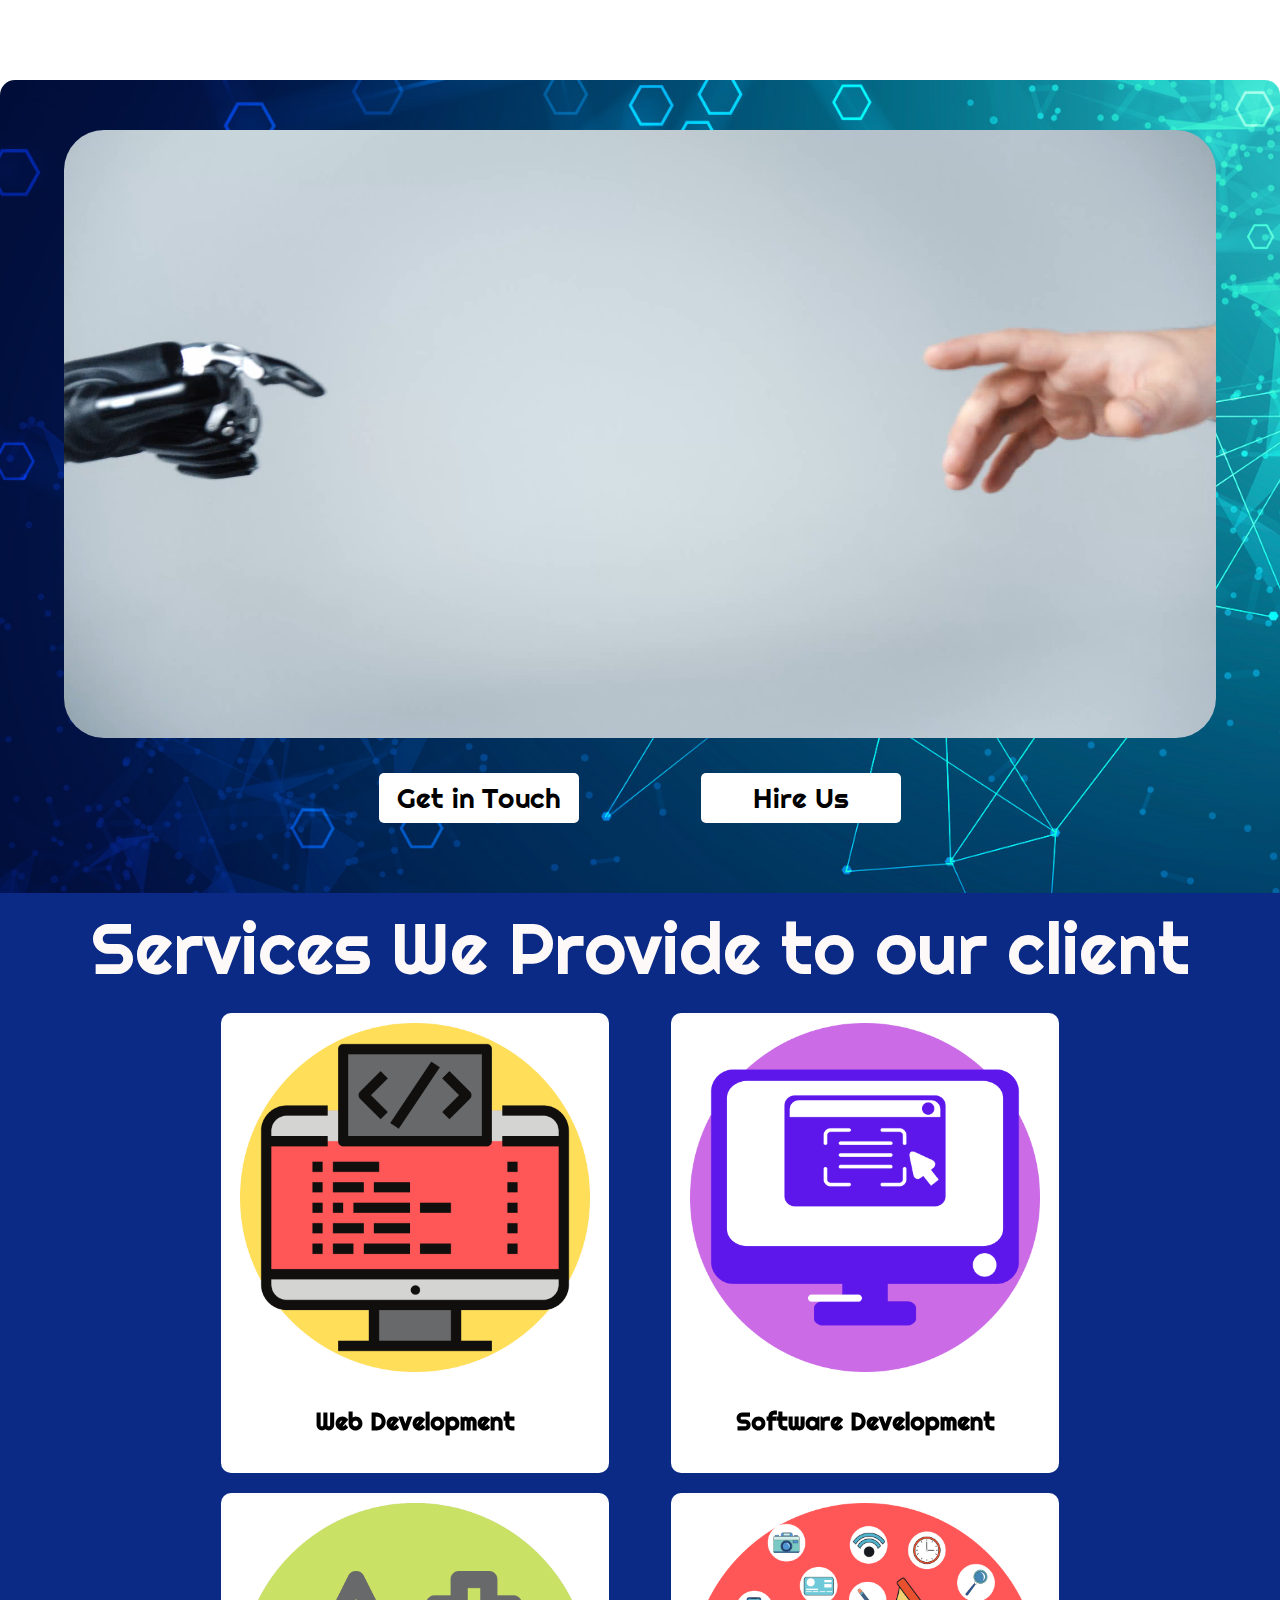
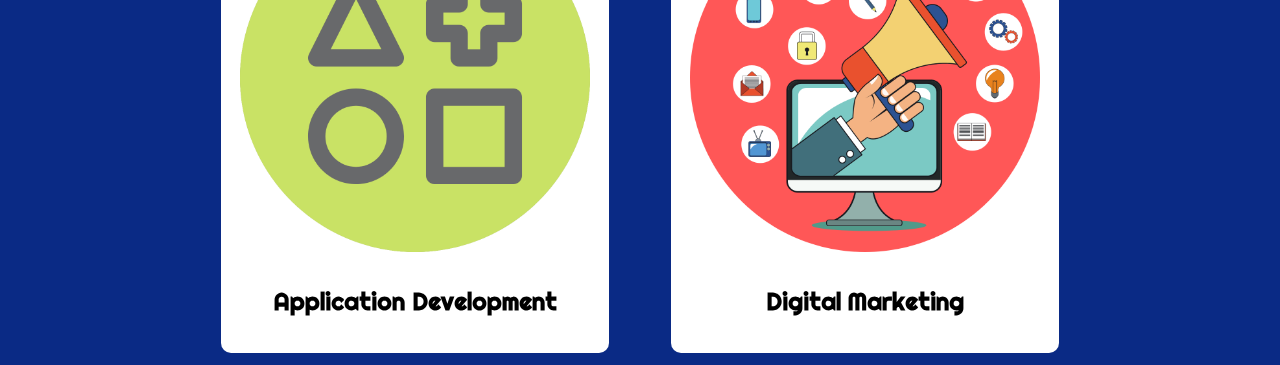
<file: index.html>
<!DOCTYPE html>
<html lang="en">
  <head>
    <meta charset="UTF-8" />
    <meta http-equiv="X-UA-Compatible" content="IE=edge" />
    <meta name="viewport" content="width=device-width, initial-scale=1.0" />
    <title>3 Bit Website</title>
    <link rel="preconnect" href="https://fonts.googleapis.com" />
    <link rel="preconnect" href="https://fonts.gstatic.com" crossorigin />
    <link
      href="https://fonts.googleapis.com/css2?family=Righteous&display=swap"
      rel="stylesheet"
    />
    <link rel="stylesheet" href="section1.css" />
    <link rel="stylesheet" href="servicesection.css" />
  </head>
  <style>
    @media (max-width: 1100px) {
      .services-heading {
        font-size: 50px;
      }
      .getintouch-hireus-btn {
        margin-bottom: 40px;
      }
    }
    @media (max-width: 900px) {
      .card-container {
        flex-direction: column;
        flex-wrap: nowrap;
        height: 790px;
        width: auto;
      }
      .thecard img {
        width: 70%;
      }
      .services {
        height: 900px;
      }
      .myvideo1 {
        border-radius: 20px;
      }
    }
    @media (max-width: 815px) {
      .services {
        height: 1700px;
      }
    }
    @media (max-width: 780px) {
      .services-heading {
        font-size: 40px;
      }
    }

    @media (max-width: 690px) {
      .services-heading {
        font-size: 30px;
      }
      .getintouch-hireus-btn {
        width: 80%;
      }
      .mybtn {
        width: 165px;
        font-size: 25px;
      }
      .mybtn:hover {
        box-shadow: 0px 0px 70px #aaaaaa;
        width: 175px;
        font-size: 27px;
      }
    }

    @media (max-width: 460px) {
      .thecard {
        width: 350px;
      }
      .services-heading {
        font-size: 35px;
      }
      .mybtn {
        font-size: 20px;
        width: 140px;
      }
      .mybtn:hover {
        box-shadow: 0px 0px 70px #aaaaaa;
        width: 150px;
        font-size: 22px;
      }
      .card-container {
        height: 750px;
      }
      .services {
        height: 1660px;
      }
    }
  </style>

  <body>
    <nav></nav>
    <div class="bg1">
      <video class="myvideo1" src="banner-video.mp4" autoplay loop></video>
      <div class="getintouch-hireus-btn">
        <button class="mybtn">Get in Touch</button>
        <button class="mybtn">Hire Us</button>
      </div>
    </div>

    <div class="services">
      <h1 class="services-heading">Services We Provide to our client</h1>
      <div class="main-card">
        <div class="card-container">
          <div class="thecard" onclick="Rotatecard1()" id="card1">
            <div class="thefront">
              <img src="webdev.png" alt="" />
              <h1>Web Development</h1>
            </div>

            <div class="theback">
              <h1>Back of Card</h1>
              <p>
                Lorem ipsum dolor sit amet consectetur adipisicing elit. Totam,
                aliquam?
              </p>
            </div>
          </div>
          <div class="thecard" onclick="Rotatecard2()" id="card2">
            <div class="thefront">
              <img src="appdev.png" alt="" />
              <h1>Application Development</h1>
            </div>

            <div class="theback">
              <h1>Back of Card</h1>
              <p>
                Lorem ipsum dolor sit amet consectetur adipisicing elit. Totam,
                aliquam?
              </p>
            </div>
          </div>
        </div>
        <div class="card-container">
          <div class="thecard" onclick="Rotatecard3()" id="card3">
            <div class="thefront">
              <img src="softwaredev.png" alt="" />
              <h1>Software Development</h1>
            </div>

            <div class="theback">
              <h1>Back of Card</h1>
              <p>
                Lorem ipsum dolor sit amet consectetur adipisicing elit. Totam,
                aliquam?
              </p>
            </div>
          </div>
          <div class="thecard" onclick="Rotatecard4()" id="card4">
            <div class="thefront">
              <img src="digitalmarketing.png" alt="" />
              <h1>Digital Marketing</h1>
            </div>

            <div class="theback">
              <h1>Back of Card</h1>
              <p>
                Lorem ipsum dolor sit amet consectetur adipisicing elit. Totam,
                aliquam?
              </p>
            </div>
          </div>
        </div>
      </div>
    </div>
  </body>
  <script src="cardrotation.js"></script>
</html>
</file>
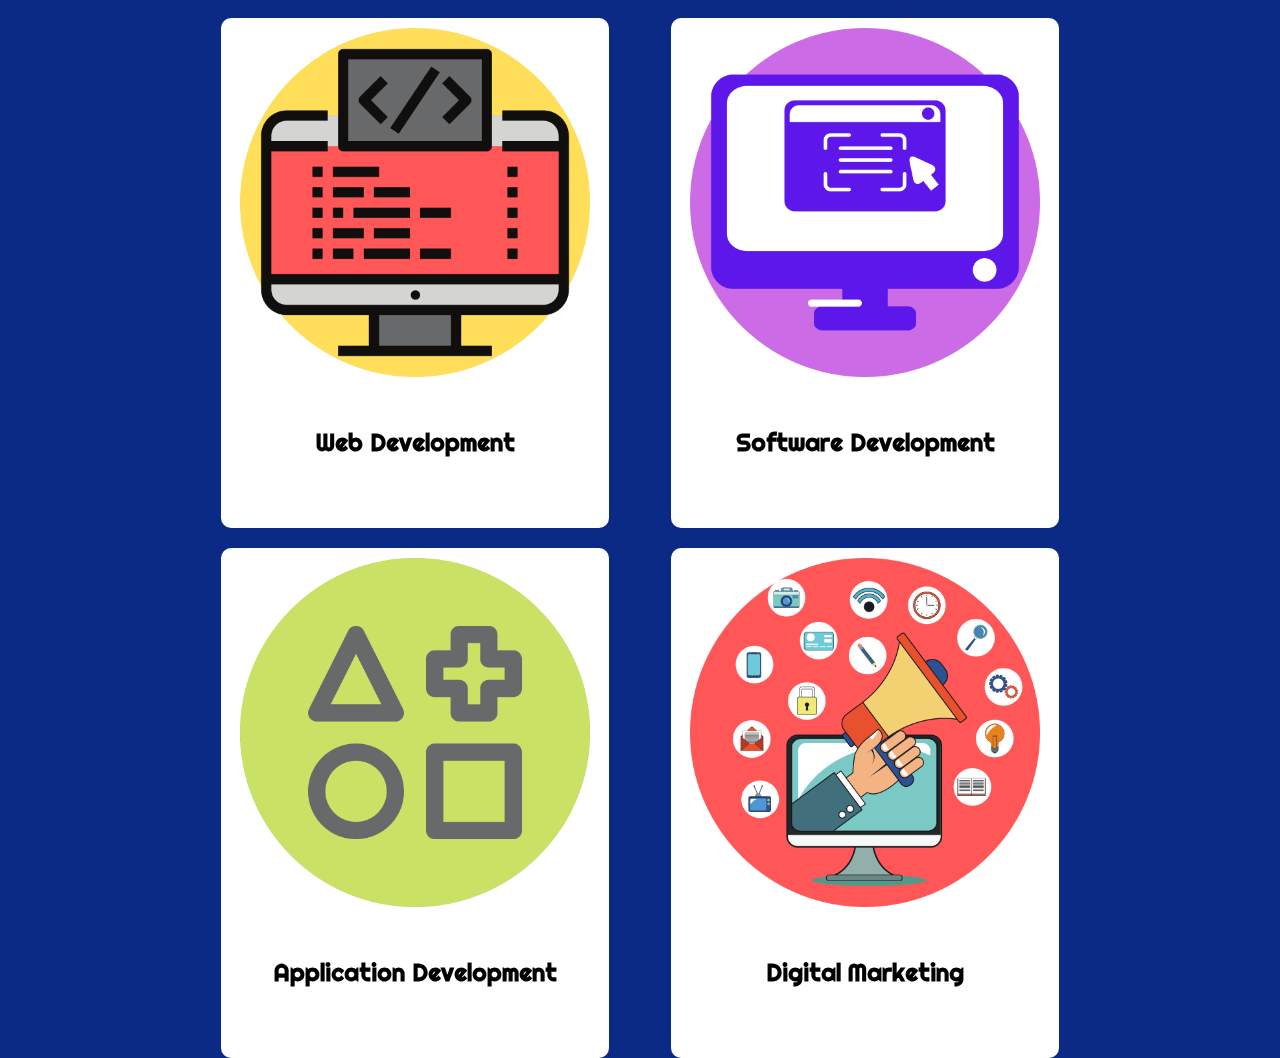
<file: cards.html>
<!DOCTYPE html>
<html>
  <head>
    <meta
      charset="utf-8"
      name="viewport"
      content="width=device-width, initial-scale = 1"
    />
    <title>CSS Card Flip</title>
    <link rel="preconnect" href="https://fonts.googleapis.com" />
    <link rel="preconnect" href="https://fonts.gstatic.com" crossorigin />
    <link
      href="https://fonts.googleapis.com/css2?family=Righteous&display=swap"
      rel="stylesheet"
    />
  </head>
  <style>
    body {
      background: #0a2a85;
    }

    .main-card {
      width: 100%;
      display: flex;
      justify-content: center;
      flex-wrap: wrap;
    }
    /* THE card-container HOLDS EVERYTHING */
    .card-container {
      /* position: absolute; */
      width: 450px;
      height: 510px;
      background: none;
      display: flex;
      flex-wrap: wrap;
      justify-content: center;
      margin-bottom: 20px;
    }

    /* THE CARD HOLDS THE FRONT AND BACK FACES */
    .thecard {
      position: relative;
      top: 0;
      left: 0;
      width: 388px;

      border-radius: 10px;
      transform-style: preserve-3d;
      transition: all 0.8s ease;
      margin: 10px;
      display: flex;
      flex-direction: column;
      height: 100%;
      justify-content: center;
      align-items: center;
      text-align: center;
    }

    .thecard img {
      padding-top: 10px;
      width: 90%;
    }
    .thecard h1 {
      font-family: "Righteous";
      padding: 10px 0px;
      /* font-size: 35px; */
    }
    /* THE PSUEDO CLASS CONTROLS THE FLIP ON MOUSEOVER AND MOUSEOUT */
    .thecard:active
    /* ,.thecard:hover */ {
      transform: rotateY(180deg);
    }

    /* THE FRONT FACE OF THE CARD, WHICH SHOWS BY DEFAULT */
    .thefront {
      position: absolute;
      top: 0;
      left: 0;
      width: 100%;
      height: 100%;
      border-radius: 10px;
      backface-visibility: hidden;
      overflow: hidden;
      background: #ffffff;
      color: #000;
    }

    /* THE BACK FACE OF THE CARD, WHICH SHOWS ON MOUSEOVER */
    .theback {
      position: absolute;
      top: 0;
      left: 0;
      width: 100%;
      height: 100%;
      border-radius: 10px;
      backface-visibility: hidden;
      overflow: hidden;
      background: #fafafa;
      color: #333;
      text-align: center;
      transform: rotateY(180deg);
    }

    /*This block (starts here) is merely styling for the flip card, and is NOT an essential part of the flip code */
    .thefront h1,
    .theback h1 {
      font-family: "Righteous", sans-serif;
      font-weight: 400;
      padding: 30px;
      font-weight: bold;
      font-size: 24px;
      text-align: center;
    }

    .thefront p,
    .theback p {
      font-family: "zilla slab", sans-serif;
      padding: 30px;
      font-weight: normal;
      font-size: 12px;
      text-align: center;
    }
    /*This block (ends here) is merely styling for the flip card, and is NOT an essential part of the flip code */
  </style>

  <body>
    <div class="main-card">
      <div class="card-container">
        <div class="thecard">
          <div class="thefront">
            <img src="webdev.png" alt="" />
            <h1>Web Development</h1>
          </div>

          <div class="theback">
            <h1>Back of Card</h1>
            <p>
              Lorem ipsum dolor sit amet consectetur adipisicing elit. Totam,
              aliquam?
            </p>
          </div>
        </div>
        <div class="thecard">
          <div class="thefront">
            <img src="appdev.png" alt="" />
            <h1>Application Development</h1>
          </div>

          <div class="theback">
            <h1>Back of Card</h1>
            <p>
              Lorem ipsum dolor sit amet consectetur adipisicing elit. Totam,
              aliquam?
            </p>
          </div>
        </div>
      </div>
      <div class="card-container">
        <div class="thecard">
          <div class="thefront">
            <img src="softwaredev.png" alt="" />
            <h1>Software Development</h1>
          </div>

          <div class="theback">
            <h1>Back of Card</h1>
            <p>
              Lorem ipsum dolor sit amet consectetur adipisicing elit. Totam,
              aliquam?
            </p>
          </div>
        </div>
        <div class="thecard">
          <div class="thefront">
            <img src="digitalmarketing.png" alt="" />
            <h1>Digital Marketing</h1>
          </div>

          <div class="theback">
            <h1>Back of Card</h1>
            <p>
              Lorem ipsum dolor sit amet consectetur adipisicing elit. Totam,
              aliquam?
            </p>
          </div>
        </div>
      </div>
    </div>
  </body>
</html>
</file>
<file: section1.css>
* {
  margin: 0;
  padding: 0;
}

nav {
  height: 80px;
}
.bg1 {
  background-image: url("background.jpg");
  background-size: cover;
  background-repeat: no-repeat;

  width: 100%;
  border-radius: 15px;
  border-bottom-left-radius: 0px;
  border-bottom-right-radius: 0px;

  display: flex;
  flex-direction: column;
  align-items: center;
}

.myvideo1 {
  width: 90%;
  box-sizing: border-box;
  margin-top: 50px;
  border-radius: 40px;
}

.getintouch-hireus-btn {
  width: 60%;
  display: flex;
  flex-direction: row;
  justify-content: space-evenly;
  margin-bottom: 70px;
  align-items: center;
}
.mybtn {
  font-family: "Righteous", cursive;
  padding: 3px 10px;
  border: none;
  background: white;
  width: 200px;
  height: 50px;

  color: black;
  border-radius: 5px;
  margin-top: 35px;
  font-size: 28px;
  font-weight: 500;
}

.mybtn:hover {
  box-shadow: 0px 0px 70px #aaaaaa;
  width: 210px;
  font-size: 30px;
  cursor: pointer;
}
</file>
<file: servicesection.css>
.services {
  width: 100%;
  height: 1072px;
  background-color: #0a2a85;
}
.services-heading {
  font-family: "Righteous", cursive;
  color: #fef9f9;
  font-size: 72px;
  font-weight: 400;
  width: 100%;
  align-items: center;
  text-align: center;
  padding: 10px 0px;
}

/* cards--------------------------------------------------------- */
.main-card {
  width: 100%;
  display: flex;
  justify-content: center;
  flex-wrap: wrap;
}
/* THE card-container HOLDS EVERYTHING */
.card-container {
  /* position: absolute; */
  width: 450px;
  height: 460px;
  background: none;
  display: flex;
  flex-wrap: wrap;
  justify-content: center;
  margin-bottom: 20px;
}

/* THE CARD HOLDS THE FRONT AND BACK FACES */
.thecard {
  position: relative;
  top: 0;
  left: 0;
  width: 388px;

  border-radius: 10px;
  transform-style: preserve-3d;
  transition: all 0.8s ease;
  margin: 10px;
  display: flex;
  flex-direction: column;
  height: 100%;
  justify-content: center;
  align-items: center;
  text-align: center;
}

.thecard img {
  padding-top: 10px;
  width: 90%;
}
.thecard h1 {
  font-family: "Righteous";
  padding: 10px 0px;
  /* font-size: 35px; */
}
/* THE PSUEDO CLASS CONTROLS THE FLIP ON MOUSEOVER AND MOUSEOUT */
.thecard:active
    /* ,.thecard:hover */ {
  transform: rotateY(180deg);
}

/* THE FRONT FACE OF THE CARD, WHICH SHOWS BY DEFAULT */
.thefront {
  position: absolute;
  top: 0;
  left: 0;
  width: 100%;
  height: 100%;
  border-radius: 10px;
  backface-visibility: hidden;
  overflow: hidden;
  background: #ffffff;
  color: #000;
}

/* THE BACK FACE OF THE CARD, WHICH SHOWS ON MOUSEOVER */
.theback {
  position: absolute;
  top: 0;
  left: 0;
  width: 100%;
  height: 100%;
  border-radius: 10px;
  backface-visibility: hidden;
  overflow: hidden;
  background: #fafafa;
  color: #333;
  text-align: center;
  transform: rotateY(180deg);
}

/*This block (starts here) is merely styling for the flip card, and is NOT an essential part of the flip code */
.thefront h1,
.theback h1 {
  font-family: "Righteous", sans-serif;
  font-weight: 400;
  padding: 30px;
  font-weight: bold;
  font-size: 24px;
  text-align: center;
}

.thefront p,
.theback p {
  font-family: "zilla slab", sans-serif;
  padding: 30px;
  font-weight: normal;
  font-size: 12px;
  text-align: center;
}
</file>
